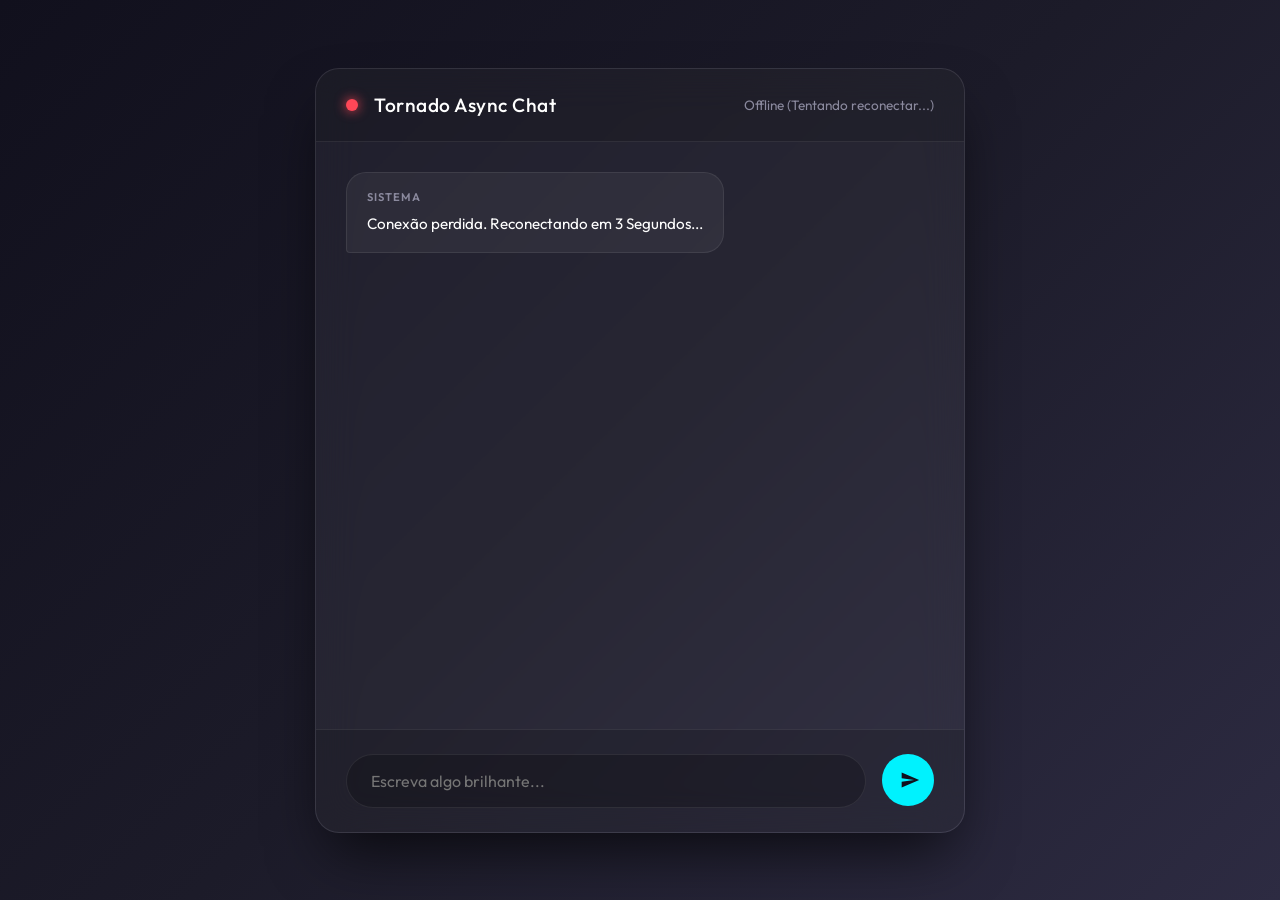
<file: cliente_web/index.html>
<!DOCTYPE html>
<html lang="pt-BR">
<head>
    <meta charset="UTF-8">
    <meta name="viewport" content="width=device-width, initial-scale=1.0">
    <title>WebSocket Premium Chat</title>
    <link rel="stylesheet" href="style.css">
    <link href="https://fonts.googleapis.com/css2?family=Outfit:wght@400;500;600&display=swap" rel="stylesheet">
</head>
<body>
    <div class="chat-container">
        <header class="chat-header">
            <div class="status-indicator" id="status-indicator"></div>
            <h1>Tornado Async Chat</h1>
            <span id="status-text">Conectando...</span>
        </header>
        
        <div class="chat-messages" id="chat-messages">
            <!-- As mensagens aparecerão aqui dinamicamente -->
        </div>

        <form class="chat-input-area" id="chat-form">
            <input type="text" id="message-input" placeholder="Escreva algo brilhante..." autocomplete="off">
            <button type="submit" id="send-btn">
                <svg viewBox="0 0 24 24" fill="none" xmlns="http://www.w3.org/2000/svg">
                    <path d="M2.01 21L23 12L2.01 3L2 10L17 12L2 14L2.01 21Z" fill="currentColor"/>
                </svg>
            </button>
        </form>
    </div>
    
    <script src="app.js"></script>
</body>
</html>
</file>
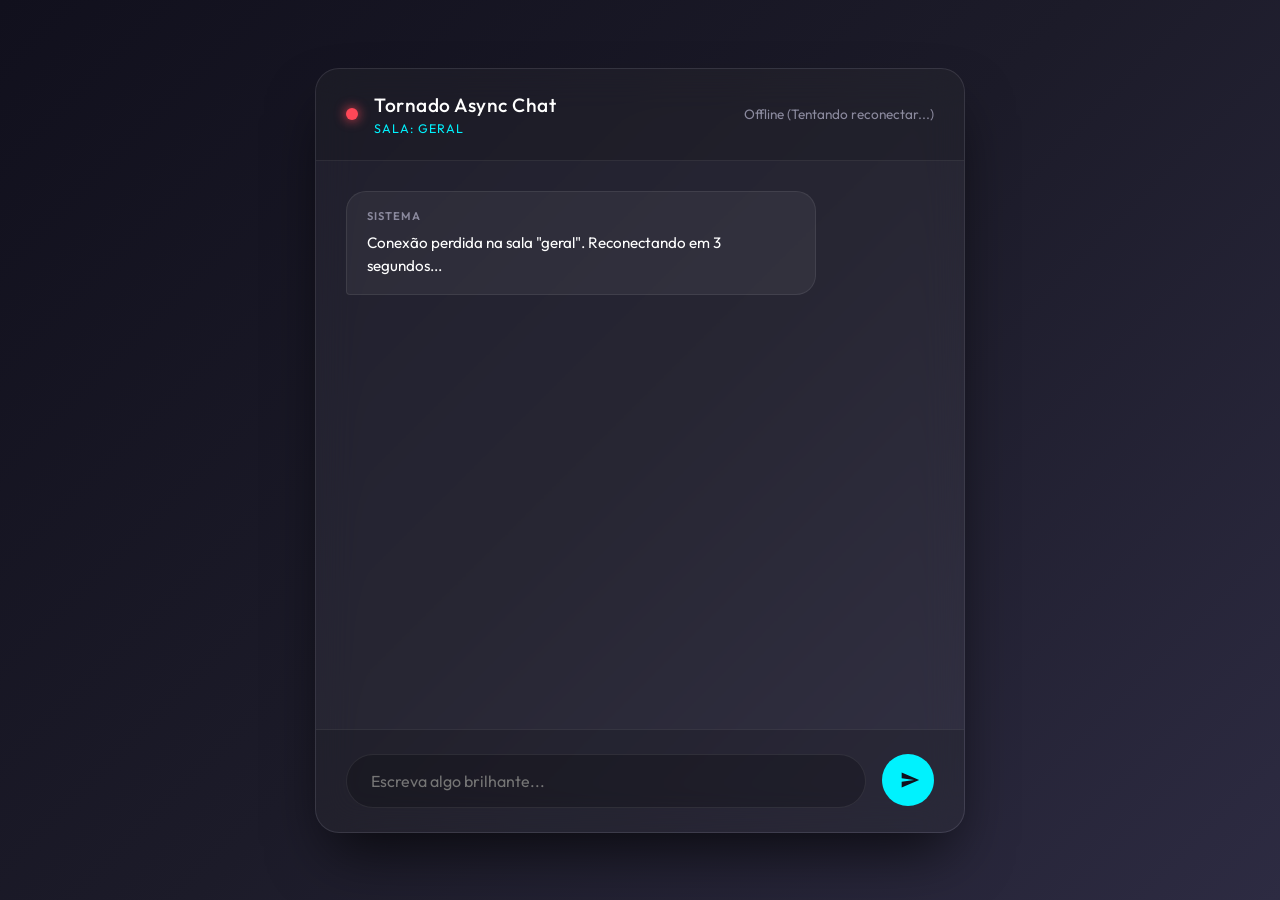
<file: clientes/web/index.html>
<!DOCTYPE html>
<html lang="pt-BR">
<head>
    <meta charset="UTF-8">
    <meta name="viewport" content="width=device-width, initial-scale=1.0">
    <title>WebSocket Premium Chat</title>
    <link rel="stylesheet" href="style.css">
    <link href="https://fonts.googleapis.com/css2?family=Outfit:wght@400;500;600&display=swap" rel="stylesheet">
</head>
<body>
    <div class="chat-container">
        <header class="chat-header">
            <div class="status-indicator" id="status-indicator"></div>
            <div class="header-content">
                <h1>Tornado Async Chat</h1>
                <span id="room-label" class="room-label">Sala: geral</span>
            </div>
            <span id="status-text">Conectando...</span>
        </header>
        
        <div class="chat-messages" id="chat-messages">
            <!-- As mensagens aparecerão aqui dinamicamente -->
        </div>

        <form class="chat-input-area" id="chat-form">
            <input type="text" id="message-input" placeholder="Escreva algo brilhante..." autocomplete="off">
            <button type="submit" id="send-btn">
                <svg viewBox="0 0 24 24" fill="none" xmlns="http://www.w3.org/2000/svg">
                    <path d="M2.01 21L23 12L2.01 3L2 10L17 12L2 14L2.01 21Z" fill="currentColor"/>
                </svg>
            </button>
        </form>
    </div>
    
    <script type="module" src="app.js"></script>
</body>
</html>
</file>
<file: cliente_web/style.css>
:root {
    --bg-gradient: linear-gradient(135deg, #11101d, #1c1b29, #2d2b42);
    --glass-bg: rgba(255, 255, 255, 0.05);
    --glass-border: rgba(255, 255, 255, 0.08);
    --primary: #00f2fe;
    --text-main: #ffffff;
    --text-muted: #8b8a9e;
    --msg-client: rgba(0, 242, 254, 0.15);
    --msg-server: rgba(255, 255, 255, 0.05);
}

* {
    margin: 0;
    padding: 0;
    box-sizing: border-box;
    font-family: 'Outfit', sans-serif;
}

body {
    background: var(--bg-gradient);
    min-height: 100vh;
    display: flex;
    justify-content: center;
    align-items: center;
    color: var(--text-main);
}

.chat-container {
    width: 100%;
    max-width: 650px;
    height: 85vh;
    background: var(--glass-bg);
    backdrop-filter: blur(20px);
    -webkit-backdrop-filter: blur(20px);
    border: 1px solid var(--glass-border);
    border-radius: 24px;
    box-shadow: 0 30px 60px -15px rgba(0, 0, 0, 0.7);
    display: flex;
    flex-direction: column;
    overflow: hidden;
}

.chat-header {
    padding: 24px 30px;
    border-bottom: 1px solid var(--glass-border);
    display: flex;
    align-items: center;
    gap: 16px;
    background: rgba(0, 0, 0, 0.15);
}

.status-indicator {
    width: 12px;
    height: 12px;
    border-radius: 50%;
    background: #ff4757;
    box-shadow: 0 0 12px #ff4757;
    transition: all 0.4s ease;
}

.status-indicator.connected {
    background: #2ed573;
    box-shadow: 0 0 12px #2ed573;
}

.chat-header h1 {
    font-size: 1.2rem;
    font-weight: 500;
    letter-spacing: 0.5px;
    flex: 1;
}

#status-text {
    font-size: 0.85rem;
    color: var(--text-muted);
}

.chat-messages {
    flex: 1;
    padding: 30px;
    overflow-y: auto;
    display: flex;
    flex-direction: column;
    gap: 20px;
    scrollbar-width: thin;
    scrollbar-color: var(--primary) transparent;
}

.chat-messages::-webkit-scrollbar {
    width: 6px;
}
.chat-messages::-webkit-scrollbar-thumb {
    background: var(--primary);
    border-radius: 10px;
}

.message {
    max-width: 80%;
    padding: 16px 20px;
    border-radius: 20px;
    animation: bounceIn 0.4s cubic-bezier(0.175, 0.885, 0.32, 1.275) forwards;
    opacity: 0;
    transform: translateY(15px);
    position: relative;
    word-break: break-word;
    font-size: 0.95rem;
    line-height: 1.5;
}

@keyframes bounceIn {
    to { opacity: 1; transform: translateY(0); }
}

.message.cliente {
    align-self: flex-end;
    background: var(--msg-client);
    border: 1px solid rgba(0, 242, 254, 0.2);
    border-bottom-right-radius: 4px;
}

.message.servidor {
    align-self: flex-start;
    background: var(--msg-server);
    border: 1px solid var(--glass-border);
    border-bottom-left-radius: 4px;
}

.message .sender {
    font-size: 0.7rem;
    text-transform: uppercase;
    letter-spacing: 1px;
    margin-bottom: 8px;
    font-weight: 600;
    color: var(--text-muted);
}

.message.cliente .sender {
    color: var(--primary);
}

.chat-input-area {
    padding: 24px 30px;
    background: rgba(0, 0, 0, 0.15);
    border-top: 1px solid var(--glass-border);
    display: flex;
    gap: 16px;
}

#message-input {
    flex: 1;
    background: rgba(0, 0, 0, 0.2);
    border: 1px solid var(--glass-border);
    padding: 16px 24px;
    border-radius: 30px;
    color: var(--text-main);
    font-size: 1rem;
    outline: none;
    transition: all 0.3s ease;
}

#message-input:focus {
    border-color: var(--primary);
    background: rgba(0, 0, 0, 0.3);
    box-shadow: 0 0 20px rgba(0, 242, 254, 0.15);
}

#send-btn {
    width: 52px;
    height: 52px;
    border-radius: 50%;
    background: var(--primary);
    border: none;
    color: #11101d;
    cursor: pointer;
    display: flex;
    justify-content: center;
    align-items: center;
    transition: all 0.2s ease;
}

#send-btn svg {
    width: 20px;
    height: 20px;
    transform: translateX(2px);
}

#send-btn:hover {
    transform: scale(1.08) rotate(5deg);
    box-shadow: 0 0 20px rgba(0, 242, 254, 0.4);
}

#send-btn:active {
    transform: scale(0.95);
}
</file>
<file: clientes/web/style.css>
:root {
    --bg-gradient: linear-gradient(135deg, #11101d, #1c1b29, #2d2b42);
    --glass-bg: rgba(255, 255, 255, 0.05);
    --glass-border: rgba(255, 255, 255, 0.08);
    --primary: #00f2fe;
    --text-main: #ffffff;
    --text-muted: #8b8a9e;
    --msg-client: rgba(0, 242, 254, 0.15);
    --msg-server: rgba(255, 255, 255, 0.05);
}

* {
    margin: 0;
    padding: 0;
    box-sizing: border-box;
    font-family: 'Outfit', sans-serif;
}

body {
    background: var(--bg-gradient);
    min-height: 100vh;
    display: flex;
    justify-content: center;
    align-items: center;
    color: var(--text-main);
}

.chat-container {
    width: 100%;
    max-width: 650px;
    height: 85vh;
    background: var(--glass-bg);
    backdrop-filter: blur(20px);
    -webkit-backdrop-filter: blur(20px);
    border: 1px solid var(--glass-border);
    border-radius: 24px;
    box-shadow: 0 30px 60px -15px rgba(0, 0, 0, 0.7);
    display: flex;
    flex-direction: column;
    overflow: hidden;
}

.chat-header {
    padding: 24px 30px;
    border-bottom: 1px solid var(--glass-border);
    display: flex;
    align-items: center;
    gap: 16px;
    background: rgba(0, 0, 0, 0.15);
}

.header-content {
    display: flex;
    flex-direction: column;
    gap: 4px;
    flex: 1;
}

.room-label {
    font-size: 0.78rem;
    color: var(--primary);
    letter-spacing: 0.08em;
    text-transform: uppercase;
}

.status-indicator {
    width: 12px;
    height: 12px;
    border-radius: 50%;
    background: #ff4757;
    box-shadow: 0 0 12px #ff4757;
    transition: all 0.4s ease;
}

.status-indicator.connected {
    background: #2ed573;
    box-shadow: 0 0 12px #2ed573;
}

.chat-header h1 {
    font-size: 1.2rem;
    font-weight: 500;
    letter-spacing: 0.5px;
    flex: 1;
}

#status-text {
    font-size: 0.85rem;
    color: var(--text-muted);
}

.chat-messages {
    flex: 1;
    padding: 30px;
    overflow-y: auto;
    display: flex;
    flex-direction: column;
    gap: 20px;
    scrollbar-width: thin;
    scrollbar-color: var(--primary) transparent;
}

.chat-messages::-webkit-scrollbar {
    width: 6px;
}
.chat-messages::-webkit-scrollbar-thumb {
    background: var(--primary);
    border-radius: 10px;
}

.message {
    max-width: 80%;
    padding: 16px 20px;
    border-radius: 20px;
    animation: bounceIn 0.4s cubic-bezier(0.175, 0.885, 0.32, 1.275) forwards;
    opacity: 0;
    transform: translateY(15px);
    position: relative;
    word-break: break-word;
    font-size: 0.95rem;
    line-height: 1.5;
}

@keyframes bounceIn {
    to { opacity: 1; transform: translateY(0); }
}

.message.cliente {
    align-self: flex-end;
    background: var(--msg-client);
    border: 1px solid rgba(0, 242, 254, 0.2);
    border-bottom-right-radius: 4px;
}

.message.servidor {
    align-self: flex-start;
    background: var(--msg-server);
    border: 1px solid var(--glass-border);
    border-bottom-left-radius: 4px;
}

.message .sender {
    font-size: 0.7rem;
    text-transform: uppercase;
    letter-spacing: 1px;
    margin-bottom: 8px;
    font-weight: 600;
    color: var(--text-muted);
}

.message.cliente .sender {
    color: var(--primary);
}

.chat-input-area {
    padding: 24px 30px;
    background: rgba(0, 0, 0, 0.15);
    border-top: 1px solid var(--glass-border);
    display: flex;
    gap: 16px;
}

#message-input {
    flex: 1;
    background: rgba(0, 0, 0, 0.2);
    border: 1px solid var(--glass-border);
    padding: 16px 24px;
    border-radius: 30px;
    color: var(--text-main);
    font-size: 1rem;
    outline: none;
    transition: all 0.3s ease;
}

#message-input:focus {
    border-color: var(--primary);
    background: rgba(0, 0, 0, 0.3);
    box-shadow: 0 0 20px rgba(0, 242, 254, 0.15);
}

#send-btn {
    width: 52px;
    height: 52px;
    border-radius: 50%;
    background: var(--primary);
    border: none;
    color: #11101d;
    cursor: pointer;
    display: flex;
    justify-content: center;
    align-items: center;
    transition: all 0.2s ease;
}

#send-btn svg {
    width: 20px;
    height: 20px;
    transform: translateX(2px);
}

#send-btn:hover {
    transform: scale(1.08) rotate(5deg);
    box-shadow: 0 0 20px rgba(0, 242, 254, 0.4);
}

#send-btn:active {
    transform: scale(0.95);
}
</file>
